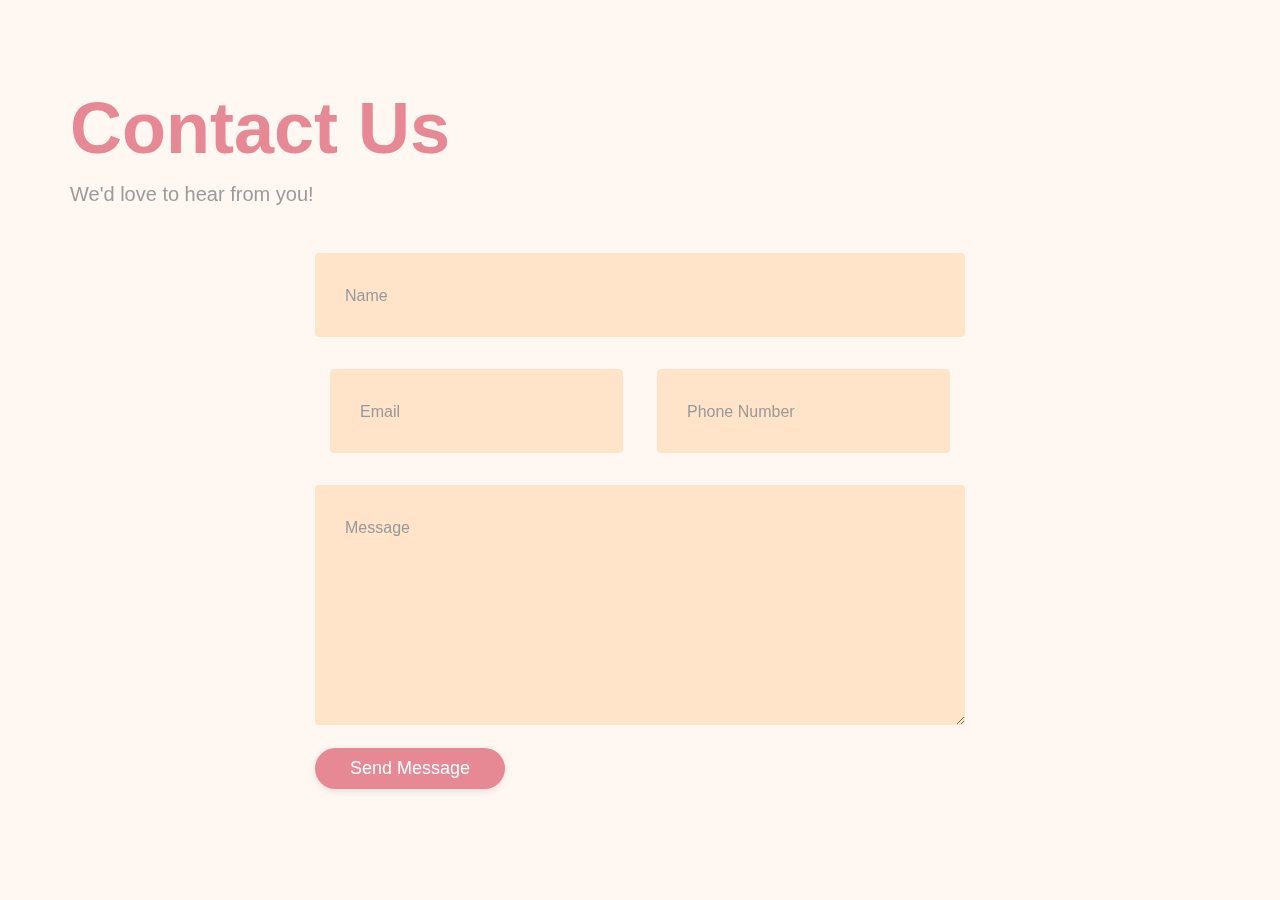
<file: form.html>
<!DOCTYPE html>
<html lang="en">
<head>
    <meta charset="UTF-8">
    <meta name="viewport" content="width=device-width, initial-scale=1.0">
    <title>Contact us</title>
    <link rel="stylesheet" href="https://maxcdn.bootstrapcdn.com/bootstrap/4.0.0-alpha.2/css/bootstrap.min.css">
    <link href="https://unpkg.com/aos@2.3.1/dist/aos.css" rel="stylesheet">
    <link rel="apple-touch-icon" sizes="180x180" href="favicon_io/apple-touch-icon.png">
    <link rel="icon" type="image/x-icon" sizes="32x32" href="favicon_io/favicon-32x32.png">
    <link rel="icon" type="image/x-icon" sizes="16x16" href="favicon_io/favicon-16x16.png">
    <style>
        body {
            background-color: #FFF7F1;
            padding-top: 85px;
            background-image: url('https://media.giphy.com/media/BHNfhgU63qrks/giphy.gif');
            /* Center and stretch the background image */
            background-size: cover;
            background-position: center;
            
        }
        
        h1 {
            font-family: 'Poppins', sans-serif, 'arial';
            font-weight: 600;
            font-size: 72px;
            color: #E78895;
            text-align: center;
        }
        
        h4 {
            font-family: 'Roboto', sans-serif, 'arial';
            font-weight: 400;
            font-size: 20px;
            color: #9b9b9b;
            line-height: 1.5;
        }
        .submit-link{
            color: white;
        }
        .submit-link:hover{
            color: white;
            text-decoration: none;
        }
        /* ///// inputs /////*/
        
        input:focus ~ label, textarea:focus ~ label, input:valid ~ label, textarea:valid ~ label {
            font-size: 0.75em;
            color: #999;
            top: -5px;
            -webkit-transition: all 0.225s ease;
            transition: all 0.225s ease;
        }
        
        .styled-input {
            float: left;
            width: 293px;
            margin: 1rem 0;
            position: relative;
            border-radius: 4px;
        }
        
        @media only screen and (max-width: 768px){
            .styled-input {
                width:100%;
            }
        }
        
        .styled-input label {
            color: #999;
            padding: 1.3rem 30px 1rem 30px;
            position: absolute;
            top: 10px;
            left: 0;
            -webkit-transition: all 0.25s ease;
            transition: all 0.25s ease;
            pointer-events: none;
        }
        
        .styled-input.wide { 
            width: 650px;
            max-width: 100%;
        }
        
        input,
        textarea {
            padding: 30px;
            border: 0;
            width: 100%;
            font-size: 1rem;
            background-color: #FFE4C9;
            color: black;
            border-radius: 4px;
        }
        
        input:focus,
        textarea:focus { outline: 0; }
        
        input:focus ~ span,
        textarea:focus ~ span {
            width: 100%;
            -webkit-transition: all 0.075s ease;
            transition: all 0.075s ease;
        }
        
        textarea {
            width: 100%;
            min-height: 15em;
        }
        
        .input-container {
            width: 650px;
            max-width: 100%;
            margin: 20px auto 25px auto;
        }
        
        .submit-btn {
            float: right;
            padding: 7px 35px;
            border-radius: 60px;
            border: none;
            display: inline-block;
            background-color: #E78895;
            color: white;
            font-size: 18px;
            cursor: pointer;
            box-shadow: 0 2px 5px 0 rgba(0,0,0,0.06),
                      0 2px 10px 0 rgba(0,0,0,0.07);
            -webkit-transition: all 300ms ease;
            transition: all 300ms ease;
        }
        
        .submit-btn:hover {
            transform: translateY(1px);
            box-shadow: 0 1px 1px 0 rgba(0,0,0,0.10),
                      0 1px 1px 0 rgba(0,0,0,0.09);
        }
        
        @media (max-width: 768px) {
            .submit-btn {
                width:100%;
                float: none;
                text-align:center;
            }
        }
        
        input[type=checkbox] + label {
          color: #ccc;
          font-style: italic;
        } 
        
        input[type=checkbox]:checked + label {
          color: #f00;
          font-style: normal;
        }
    </style>
</head>
<body>
   
    <div class="container" data-aos="fade-up">
        <div class="row">
                <h1 class="backgroundcolor">Contact Us</h1>
        </div>
        <div class="row">
                <h4 style="text-align:center">We'd love to hear from you!</h4>
        </div>
        <form class="row input-container"  action="https://formspree.io/f/mayrjwjn"
        method="POST">
                <div class="col-xs-12">
                    <div class="styled-input wide">
                        <input type="text"  name="name" required />
                        <label>Name</label> 
                    </div>
                </div>
                <div class="col-md-6 col-sm-12">
                    <div class="styled-input">
                        <input type="text" name="email" required />
                        <label>Email</label> 
                    </div>
                </div>
                <div class="col-md-6 col-sm-12">
                    <div class="styled-input" style="float:right;">
                        <input type="tel" name="phonenumber" required />
                        <label>Phone Number</label> 
                    </div>
                </div>
                <div class="col-xs-12">
                    <div class="styled-input wide">
                        <textarea name="messgae" required></textarea>
                        <label>Message</label>
                    </div>
                </div>
                <div class="col-xs-12">
                    <a class="submit-link" > <button class="btn-lrg submit-btn"> Send Message</button></a>
                </div>
        </form>
    </div>
    <script src="https://maxcdn.bootstrapcdn.com/bootstrap/3.3.6/js/bootstrap.min.js"> </script>
    <script src="https://unpkg.com/aos@2.3.1/dist/aos.js"></script>
    <script>
        AOS.init();
      </script>
      <!-- Read the Formbutton docs at formspree.io/formbutton/docs. See more examples at codepen.io/formspree -->
<script src="https://formspree.io/js/formbutton-v1.min.js" defer></script>
<script>
  /* paste this line in verbatim */
  window.formbutton=window.formbutton||function(){(formbutton.q=formbutton.q||[]).push(arguments)};
  /* customize formbutton below*/     
  formbutton("create", {
    action: "https://formspree.io/f/mayrjwjn",
    title: "How can we help?",
    fields: [
      { 
        type: "email", 
        label: "Email:", 
        name: "email",
        required: true,
        placeholder: "your@email.com"
      },
      {
        type: "textarea",
        label: "Message:",
        name: "message",
        placeholder: "What's on your mind?",
      },
      { type: "submit" }      
    ],
    styles: {
      title: {
        backgroundColor: "gray"
      },
      button: {
        backgroundColor: "gray"
      }
    }
  });
</script>

</body>
</html>
</file>
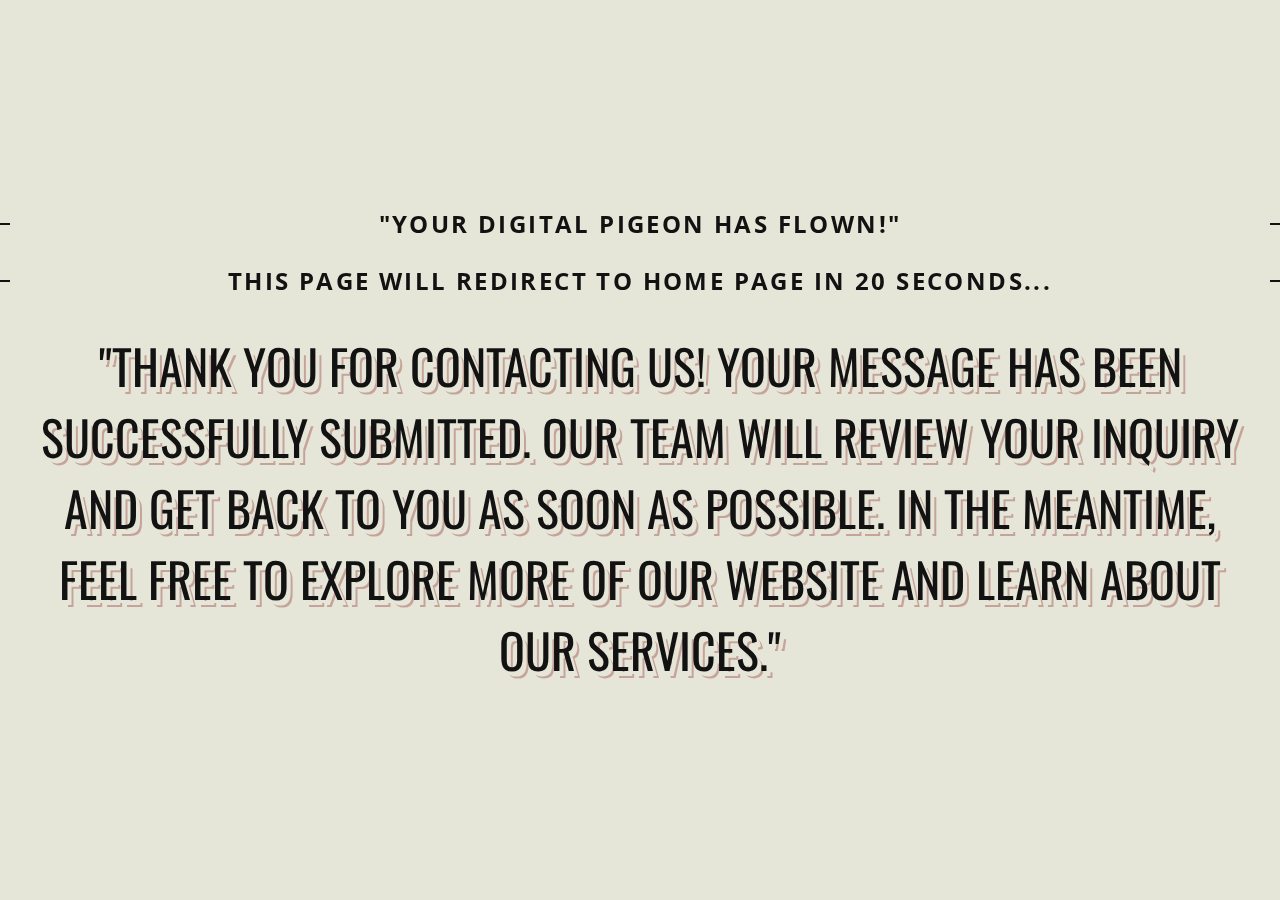
<file: submit.html>
<!DOCTYPE html>
<html lang="en">
<head>
    <meta charset="UTF-8">
    <meta name="viewport" content="width=device-width, initial-scale=1.0">
    <meta http-equiv="refresh" content="20;https://www.10n20.in/">
    <title>Submit</title>
    <link rel="apple-touch-icon" sizes="180x180" href="favicon_io/apple-touch-icon.png">
    <link rel="icon" type="image/x-icon" sizes="32x32" href="favicon_io/favicon-32x32.png">
    <link rel="icon" type="image/x-icon" sizes="16x16" href="favicon_io/favicon-16x16.png">
    <link href="https://unpkg.com/aos@2.3.1/dist/aos.css" rel="stylesheet">
    <style>
        @import url(https://fonts.googleapis.com/css?family=Oswald:400|Open+Sans:700);

        @import url(http://weloveiconfonts.com/api/?family=fontawesome);

        /* fontawesome */
        [class*="fontawesome-"]:before {
            font-family: 'FontAwesome', sans-serif;
        }

        body {
            background: #e6e6d8 url('https://dl.dropboxusercontent.com/s/t0gu051d08sei65/bg-retro-noise.png');
            color: #121212;
            font-size: 16px;
            margin: 0;
            padding: 0;
            display: flex;
            justify-content: center;
            align-items: center;
            min-height: 100vh;
        }

        section.text {
            text-align: center;
            padding: 20px;
        }

        h1, h3 {
            font-weight: 400;
        }

        h1 {
            font-family: "Oswald", sans-serif;
            text-transform: uppercase;
            font-size: 3rem;
            text-shadow: 4px 5px #e6e6d8, 6px 7px #c6a39a;
        }

        h1 span.star {
            font-size: 1.5rem;
        }

        h3 {
            font-family: "Open Sans", sans-serif;
            text-transform: uppercase;
            font-weight: 700;
            font-size: 1.5rem;
            letter-spacing: 0.1em;
            margin-bottom: 10px;
            position: relative;
        }

        h3:before, h3:after {
            content: " ";
            position: absolute;
            width: 60px;
            height: 2px;
            background-color: #121212;
        }

        h3:before {
            top: 50%;
            left: -70px;
            transform: translateY(-50%);
        }

        h3:after {
            top: 50%;
            right: -70px;
            transform: translateY(-50%);
        }

        /* Make it responsive */
        @media (max-width: 768px) {
            h1 {
                font-size: 2rem;
            }

            h1 span.star {
                font-size: 1rem;
            }

            h3 {
                font-size: 1rem;
            }

            h3:before,
            h3:after {
                width: 40px;
                height: 1px;
                top: 50%;
                left: -50px;
                transform: translateY(-50%);
            }

            h3:after {
                right: -50px;
                left: unset;
            }
        }

        /* Make the image responsive */
        img {
            max-width: 100%;
            height: auto;
        }
    </style>
</head>
<body>
    <section class="text">
  
        <h3 data-aos="fade-right">"Your Digital Pigeon Has Flown!"</h3>
        <h3 data-aos="fade-right">This page will redirect to Home page in <span id="countdown">20</span> seconds...</h3>
       
        <h1 data-aos="fade-left"><span class="fontawesome-star star"></span> <span>"Thank you for contacting us! Your message has been successfully submitted. Our team will review your inquiry and get back to you as soon as possible. In the meantime, feel free to explore more of our website and learn about our services."</span> <span class="fontawesome-star star"></span></h1>
      
    </section>
    <script src="https://unpkg.com/aos@2.3.1/dist/aos.js"></script>
    <script>  AOS.init();</script>
    <script>
        // Function to redirect after a specified time
        function redirect(count) {
            setTimeout(function() {
                count--;
                document.getElementById('countdown').textContent = count;
                if (count > 0) {
                    redirect(count); // Call the function recursively
                } else {
                    window.location.href = "your_destination_page.html"; // Redirect when countdown reaches 0
                }
            }, 1000); // 1000 milliseconds = 1 second
        }

        // Start the countdown
        redirect(20); // Redirect after 10 seconds
    </script>
</body>
</html>
</file>
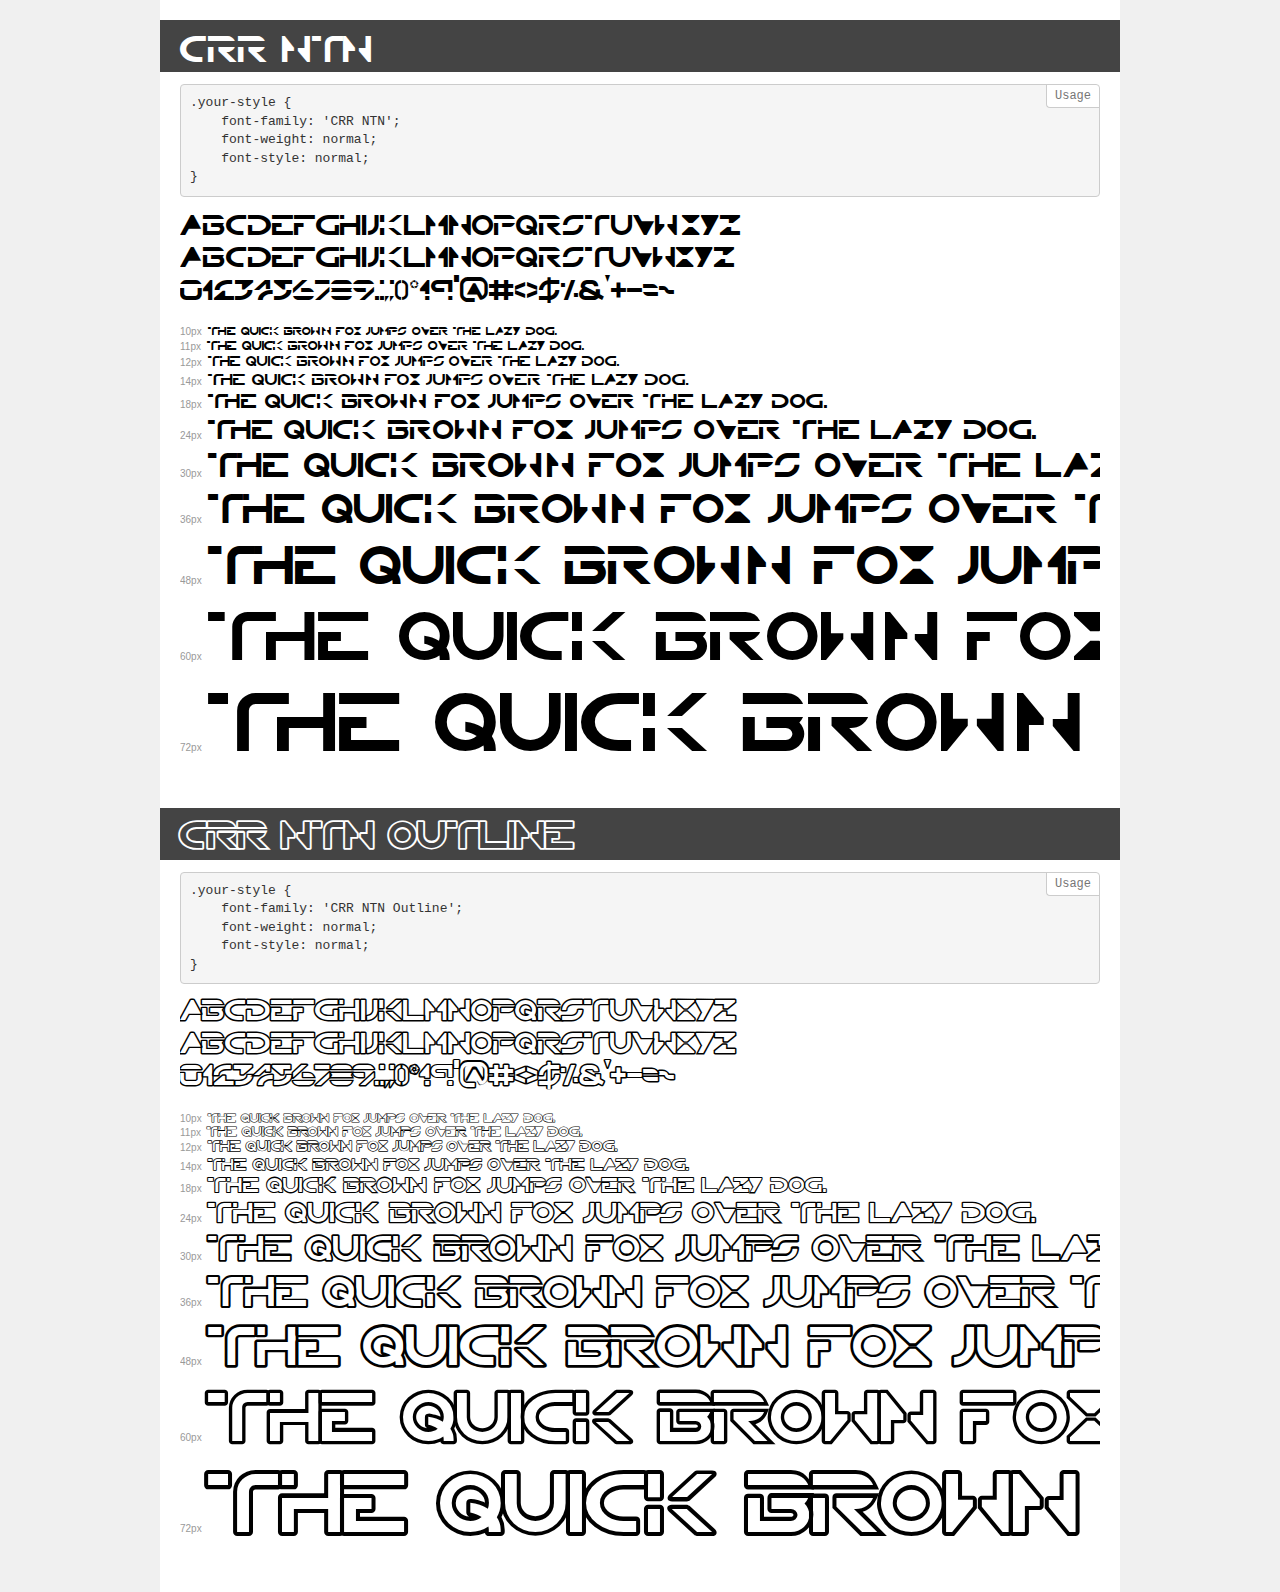
<file: Intro-Font/font/demo.html>
<!DOCTYPE html>
<html lang="en">
<head>
    <meta charset="utf-8">
    <meta http-equiv="X-UA-Compatible" content="IE=edge">
    <meta name="viewport" content="width=device-width, initial-scale=1">
    <meta name="robots" content="noindex, noarchive">
    <meta name="format-detection" content="telephone=no">
    <title>Transfonter demo</title>
    <link href="stylesheet.css" rel="stylesheet">
    <style>
        /*
        http://meyerweb.com/eric/tools/css/reset/
        v2.0 | 20110126
        License: none (public domain)
        */
        html, body, div, span, applet, object, iframe,
        h1, h2, h3, h4, h5, h6, p, blockquote, pre,
        a, abbr, acronym, address, big, cite, code,
        del, dfn, em, img, ins, kbd, q, s, samp,
        small, strike, strong, sub, sup, tt, var,
        b, u, i, center,
        dl, dt, dd, ol, ul, li,
        fieldset, form, label, legend,
        table, caption, tbody, tfoot, thead, tr, th, td,
        article, aside, canvas, details, embed,
        figure, figcaption, footer, header, hgroup,
        menu, nav, output, ruby, section, summary,
        time, mark, audio, video {
            margin: 0;
            padding: 0;
            border: 0;
            font-size: 100%;
            font: inherit;
            vertical-align: baseline;
        }
        /* HTML5 display-role reset for older browsers */
        article, aside, details, figcaption, figure,
        footer, header, hgroup, menu, nav, section {
            display: block;
        }
        body {
            line-height: 1;
        }
        ol, ul {
            list-style: none;
        }
        blockquote, q {
            quotes: none;
        }
        blockquote:before, blockquote:after,
        q:before, q:after {
            content: '';
            content: none;
        }
        table {
            border-collapse: collapse;
            border-spacing: 0;
        }
        /* demo styles */
        body {
            background: #f0f0f0;
            color: #000;
        }
        .page {
            background: #fff;
            width: 920px;
            margin: 0 auto;
            padding: 20px 20px 0 20px;
            overflow: hidden;
        }
        .font-container {
            overflow-x: auto;
            overflow-y: hidden;
            margin-bottom: 40px;
            line-height: 1.3;
            white-space: nowrap;
            padding-bottom: 5px;
        }
        h1 {
            position: relative;
            background: #444;
            font-size: 32px;
            color: #fff;
            padding: 10px 20px;
            margin: 0 -20px 12px -20px;
        }
        .letters {
            font-size: 25px;
            margin-bottom: 20px;
        }
        .s10:before {
            content: '10px';
        }
        .s11:before {
            content: '11px';
        }
        .s12:before {
            content: '12px';
        }
        .s14:before {
            content: '14px';
        }
        .s18:before {
            content: '18px';
        }
        .s24:before {
            content: '24px';
        }
        .s30:before {
            content: '30px';
        }
        .s36:before {
            content: '36px';
        }
        .s48:before {
            content: '48px';
        }
        .s60:before {
            content: '60px';
        }
        .s72:before {
            content: '72px';
        }
        .s10:before, .s11:before, .s12:before, .s14:before,
        .s18:before, .s24:before, .s30:before, .s36:before,
        .s48:before, .s60:before, .s72:before {
            font-family: Arial, sans-serif;
            font-size: 10px;
            font-weight: normal;
            font-style: normal;
            color: #999;
            padding-right: 6px;
        }
        pre {
            display: block;
            position: relative;
            padding: 9px;
            margin: 0 0 10px;
            font-family: Monaco, Menlo, Consolas, "Courier New", monospace;
            font-size: 13px;
            line-height: 1.428571429;
            color: #333;
            font-weight: normal;
            font-style: normal;
            background-color: #f5f5f5;
            border: 1px solid #ccc;
            overflow-x: auto;
            border-radius: 4px;
        }
        pre:after {
            display: block;
            position: absolute;
            right: 0;
            top: 0;
            content: 'Usage';
            line-height: 1;
            padding: 5px 8px;
            font-size: 12px;
            color: #767676;
            background-color: #fff;
            border: 1px solid #ccc;
            border-right: none;
            border-top: none;
            border-radius: 0 4px 0 4px;
            z-index: 10;
        }
        /* responsive */
        @media (max-width: 959px) {
            .page {
                width: auto;
                margin: 0;
            }
        }
    </style>
</head>
<body>
<div class="page">
    <div class="demo">
        <h1 style="font-family: 'CRR NTN'; font-weight: normal; font-style: normal;">CRR NTN</h1>
        <pre>.your-style {
    font-family: 'CRR NTN';
    font-weight: normal;
    font-style: normal;
}</pre>
        <div class="font-container" style="font-family: 'CRR NTN'; font-weight: normal; font-style: normal;">
            <p class="letters">
                abcdefghijklmnopqrstuvwxyz<br>
ABCDEFGHIJKLMNOPQRSTUVWXYZ<br>
                0123456789.:,;()*!?'@#<>$%&^+-=~
            </p>
            <p class="s10" style="font-size: 10px;">The quick brown fox jumps over the lazy dog.</p>
            <p class="s11" style="font-size: 11px;">The quick brown fox jumps over the lazy dog.</p>
            <p class="s12" style="font-size: 12px;">The quick brown fox jumps over the lazy dog.</p>
            <p class="s14" style="font-size: 14px;">The quick brown fox jumps over the lazy dog.</p>
            <p class="s18" style="font-size: 18px;">The quick brown fox jumps over the lazy dog.</p>
            <p class="s24" style="font-size: 24px;">The quick brown fox jumps over the lazy dog.</p>
            <p class="s30" style="font-size: 30px;">The quick brown fox jumps over the lazy dog.</p>
            <p class="s36" style="font-size: 36px;">The quick brown fox jumps over the lazy dog.</p>
            <p class="s48" style="font-size: 48px;">The quick brown fox jumps over the lazy dog.</p>
            <p class="s60" style="font-size: 60px;">The quick brown fox jumps over the lazy dog.</p>
            <p class="s72" style="font-size: 72px;">The quick brown fox jumps over the lazy dog.</p>
        </div>
    </div>
    <div class="demo">
        <h1 style="font-family: 'CRR NTN Outline'; font-weight: normal; font-style: normal;">CRR NTN Outline</h1>
        <pre>.your-style {
    font-family: 'CRR NTN Outline';
    font-weight: normal;
    font-style: normal;
}</pre>
        <div class="font-container" style="font-family: 'CRR NTN Outline'; font-weight: normal; font-style: normal;">
            <p class="letters">
                abcdefghijklmnopqrstuvwxyz<br>
ABCDEFGHIJKLMNOPQRSTUVWXYZ<br>
                0123456789.:,;()*!?'@#<>$%&^+-=~
            </p>
            <p class="s10" style="font-size: 10px;">The quick brown fox jumps over the lazy dog.</p>
            <p class="s11" style="font-size: 11px;">The quick brown fox jumps over the lazy dog.</p>
            <p class="s12" style="font-size: 12px;">The quick brown fox jumps over the lazy dog.</p>
            <p class="s14" style="font-size: 14px;">The quick brown fox jumps over the lazy dog.</p>
            <p class="s18" style="font-size: 18px;">The quick brown fox jumps over the lazy dog.</p>
            <p class="s24" style="font-size: 24px;">The quick brown fox jumps over the lazy dog.</p>
            <p class="s30" style="font-size: 30px;">The quick brown fox jumps over the lazy dog.</p>
            <p class="s36" style="font-size: 36px;">The quick brown fox jumps over the lazy dog.</p>
            <p class="s48" style="font-size: 48px;">The quick brown fox jumps over the lazy dog.</p>
            <p class="s60" style="font-size: 60px;">The quick brown fox jumps over the lazy dog.</p>
            <p class="s72" style="font-size: 72px;">The quick brown fox jumps over the lazy dog.</p>
        </div>
    </div>
</div>
</body>
</html>
</file>
<file: Intro-Font/font/stylesheet.css>
@font-face {
    font-family: 'CRR NTN';
    src: url('CRRNTN-Regular.eot');
    src: local('CRR NTN'), local('CRRNTN-Regular'),
        url('CRRNTN-Regular.eot?#iefix') format('embedded-opentype'),
        url('CRRNTN-Regular.woff2') format('woff2'),
        url('CRRNTN-Regular.woff') format('woff'),
        url('CRRNTN-Regular.ttf') format('truetype');
    font-weight: normal;
    font-style: normal;
}

@font-face {
    font-family: 'CRR NTN Outline';
    src: url('CRRNTN-Outline.eot');
    src: local('CRR NTN Outline'), local('CRRNTN-Outline'),
        url('CRRNTN-Outline.eot?#iefix') format('embedded-opentype'),
        url('CRRNTN-Outline.woff2') format('woff2'),
        url('CRRNTN-Outline.woff') format('woff'),
        url('CRRNTN-Outline.ttf') format('truetype');
    font-weight: normal;
    font-style: normal;
}
</file>
